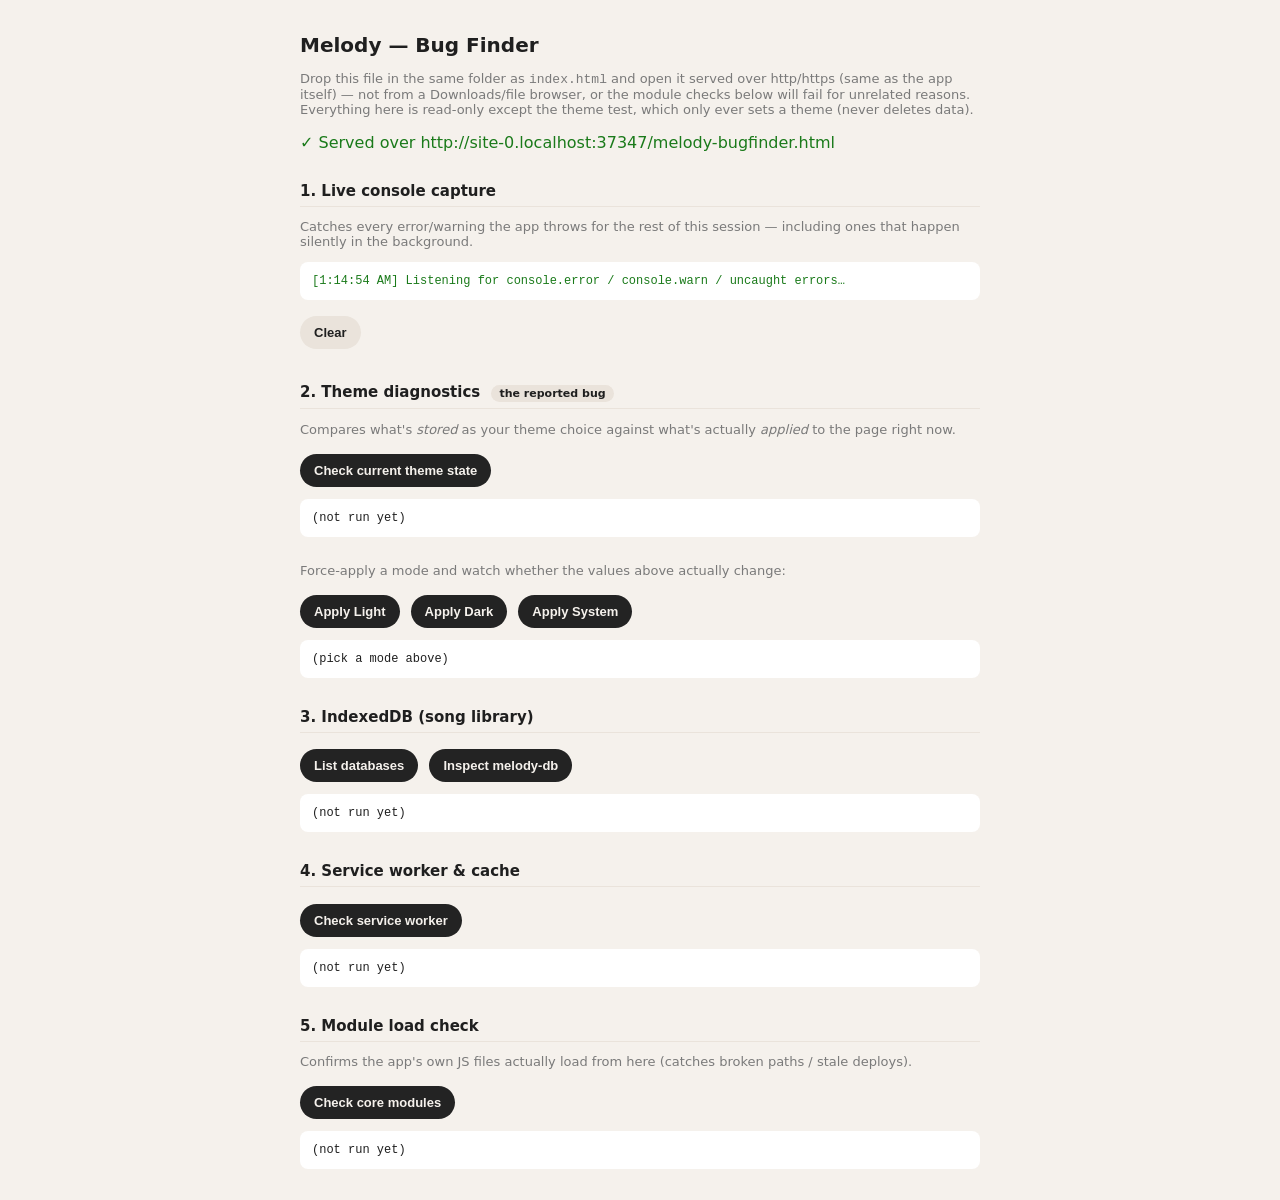
<file: melody-bugfinder.html>
<!DOCTYPE html>
<html lang="en">
<head>
<meta charset="UTF-8" />
<meta name="viewport" content="width=device-width, initial-scale=1" />
<title>Melody — Bug Finder</title>
<style>
  body { font-family: -apple-system, system-ui, sans-serif; background: #F5F1EC; color: #1F1F1F; padding: 20px; max-width: 680px; margin: 0 auto; }
  h1 { font-size: 20px; }
  h2 { font-size: 15px; margin-top: 30px; border-bottom: 1px solid #EAE3DB; padding-bottom: 6px; }
  p.desc { color: #7A7A7A; font-size: 13px; margin-top: 4px; }
  pre { background: #fff; border-radius: 8px; padding: 12px; overflow-x: auto; font-size: 12px; white-space: pre-wrap; word-break: break-word; margin-top: 8px; max-height: 320px; overflow-y: auto; }
  .ok { color: #1a7a1a; }
  .warn { color: #b45309; }
  .err { color: #c0392b; font-weight: 600; }
  button { padding: 9px 14px; border-radius: 999px; border: none; background: #232323; color: #F5F1EC; font-weight: 600; font-size: 13px; cursor: pointer; margin: 4px 6px 4px 0; }
  button.secondary { background: #EAE3DB; color: #1F1F1F; }
  .swatch-row { display: flex; gap: 8px; align-items: center; margin-top: 8px; }
  .swatch { width: 28px; height: 28px; border-radius: 6px; border: 1px solid rgba(0,0,0,0.15); }
  .kv { display: grid; grid-template-columns: auto 1fr; gap: 4px 12px; font-size: 12px; margin-top: 8px; }
  .kv div:nth-child(odd) { color: #7A7A7A; }
  #console-log { max-height: 220px; }
  .badge { display: inline-block; font-size: 11px; padding: 2px 8px; border-radius: 999px; background: #EAE3DB; margin-left: 6px; }
</style>
</head>
<body>
  <h1>Melody — Bug Finder</h1>
  <p class="desc">
    Drop this file in the same folder as <code>index.html</code> and open it served over http/https (same as the app itself) —
    not from a Downloads/file browser, or the module checks below will fail for unrelated reasons.
    Everything here is read-only except the theme test, which only ever sets a theme (never deletes data).
  </p>
  <p id="env-banner"></p>

  <h2>1. Live console capture</h2>
  <p class="desc">Catches every error/warning the app throws for the rest of this session — including ones that happen silently in the background.</p>
  <pre id="console-log">(listening…)</pre>
  <button class="secondary" id="clear-console">Clear</button>

  <h2>2. Theme diagnostics <span class="badge">the reported bug</span></h2>
  <p class="desc">Compares what's <em>stored</em> as your theme choice against what's actually <em>applied</em> to the page right now.</p>
  <button id="theme-snapshot">Check current theme state</button>
  <pre id="theme-out">(not run yet)</pre>
  <div class="swatch-row" id="theme-swatches"></div>
  <p class="desc" style="margin-top:14px;">Force-apply a mode and watch whether the values above actually change:</p>
  <button id="apply-light">Apply Light</button>
  <button id="apply-dark">Apply Dark</button>
  <button id="apply-system">Apply System</button>
  <pre id="theme-apply-out">(pick a mode above)</pre>

  <h2>3. IndexedDB (song library)</h2>
  <button id="list-dbs">List databases</button>
  <button id="inspect-db">Inspect melody-db</button>
  <pre id="db-out">(not run yet)</pre>

  <h2>4. Service worker &amp; cache</h2>
  <button id="check-sw">Check service worker</button>
  <pre id="sw-out">(not run yet)</pre>

  <h2>5. Module load check</h2>
  <p class="desc">Confirms the app's own JS files actually load from here (catches broken paths / stale deploys).</p>
  <button id="check-modules">Check core modules</button>
  <pre id="modules-out">(not run yet)</pre>

  <script type="module">
    // ---------- Environment banner ----------
    const envBanner = document.getElementById('env-banner');
    const isHttp = location.protocol === 'http:' || location.protocol === 'https:';
    envBanner.innerHTML = isHttp
      ? `<span class="ok">✓ Served over ${location.protocol}//${location.host}${location.pathname}</span>`
      : `<span class="err">⚠ Opened via "${location.protocol}" — module imports and some storage APIs will not behave like the real app. Serve this over http/https instead (e.g. the same URL your app runs at, or "npx serve .").</span>`;

    // ---------- 1. Console capture ----------
    const consoleLog = document.getElementById('console-log');
    function logLine(text, cls) {
      const div = document.createElement('div');
      if (cls) div.className = cls;
      div.textContent = `[${new Date().toLocaleTimeString()}] ${text}`;
      consoleLog.appendChild(div);
      consoleLog.scrollTop = consoleLog.scrollHeight;
    }
    consoleLog.textContent = '';
    logLine('Listening for console.error / console.warn / uncaught errors…', 'ok');

    const origError = console.error.bind(console);
    const origWarn = console.warn.bind(console);
    console.error = (...args) => { logLine('ERROR: ' + args.map(String).join(' '), 'err'); origError(...args); };
    console.warn = (...args) => { logLine('WARN: ' + args.map(String).join(' '), 'warn'); origWarn(...args); };
    window.addEventListener('error', (e) => logLine(`Uncaught: ${e.message} (${e.filename}:${e.lineno})`, 'err'));
    window.addEventListener('unhandledrejection', (e) => logLine('Unhandled promise rejection: ' + (e.reason?.message || e.reason), 'err'));

    document.getElementById('clear-console').addEventListener('click', () => { consoleLog.innerHTML = ''; });

    // ---------- 2. Theme diagnostics ----------
    const themeOut = document.getElementById('theme-out');
    const themeApplyOut = document.getElementById('theme-apply-out');
    const themeSwatches = document.getElementById('theme-swatches');

    function readThemeSnapshot() {
      const root = document.documentElement;
      const computed = getComputedStyle(root);
      return {
        domDataTheme: root.getAttribute('data-theme'),
        domPremiumTheme: root.getAttribute('data-premium-theme'),
        colorScheme: root.style.colorScheme || computed.colorScheme,
        localStorageStored: (() => {
          try { return localStorage.getItem('melody:theme'); } catch { return '(unreadable)'; }
        })(),
        syncMirror: (() => {
          try { return localStorage.getItem('melody-theme-sync'); } catch { return '(unreadable)'; }
        })(),
        cssBg: computed.getPropertyValue('--color-bg').trim(),
        cssText: computed.getPropertyValue('--color-text-primary').trim(),
        systemPrefersDark: window.matchMedia('(prefers-color-scheme: dark)').matches,
      };
    }

    function renderSnapshot(el, snap) {
      el.innerHTML = '';
      const rows = [
        ['DOM data-theme attribute', snap.domDataTheme || '(none)'],
        ['DOM data-premium-theme', snap.domPremiumTheme || '(none)'],
        ['color-scheme', snap.colorScheme || '(none)'],
        ['localStorage "melody:theme"', snap.localStorageStored ?? '(not set)'],
        ['localStorage "melody-theme-sync"', snap.syncMirror ?? '(not set)'],
        ['computed --color-bg', snap.cssBg],
        ['computed --color-text-primary', snap.cssText],
        ['OS prefers dark', String(snap.systemPrefersDark)],
      ];
      const kv = document.createElement('div');
      kv.className = 'kv';
      rows.forEach(([k, v]) => {
        const dt = document.createElement('div'); dt.textContent = k;
        const dd = document.createElement('div'); dd.textContent = v;
        kv.appendChild(dt); kv.appendChild(dd);
      });
      el.appendChild(kv);

      const mismatch = snap.localStorageStored && snap.domDataTheme &&
        JSON.parse(snap.localStorageStored || 'null') !== snap.domDataTheme &&
        JSON.parse(snap.localStorageStored || 'null') !== 'system';
      if (mismatch) {
        const warnEl = document.createElement('div');
        warnEl.className = 'err';
        warnEl.textContent = `⚠ Mismatch: stored preference is "${snap.localStorageStored}" but the page currently has data-theme="${snap.domDataTheme}" applied. This is the bug — the setting saved but never got (re)applied to the DOM.`;
        el.appendChild(warnEl);
      }
    }

    function paintSwatches(snap) {
      themeSwatches.innerHTML = '';
      [['--color-bg', snap.cssBg], ['--color-text-primary', snap.cssText]].forEach(([label, val]) => {
        const sw = document.createElement('div');
        sw.className = 'swatch';
        sw.style.background = val || '#ccc';
        sw.title = `${label}: ${val}`;
        themeSwatches.appendChild(sw);
      });
    }

    document.getElementById('theme-snapshot').addEventListener('click', () => {
      const snap = readThemeSnapshot();
      renderSnapshot(themeOut, snap);
      paintSwatches(snap);
    });

    async function forceApply(mode) {
      themeApplyOut.textContent = `Applying "${mode}"…\n`;
      const before = readThemeSnapshot();
      try {
        const mod = await import('./js/services/theme-service.js');
        await mod.setThemeMode(mode);
        // give any transition/microtask a beat to settle
        await new Promise((r) => setTimeout(r, 50));
        const after = readThemeSnapshot();
        const changed = before.domDataTheme !== after.domDataTheme || before.cssBg !== after.cssBg;
        themeApplyOut.textContent =
          `Before: data-theme="${before.domDataTheme}", --color-bg=${before.cssBg}\n` +
          `After:  data-theme="${after.domDataTheme}", --color-bg=${after.cssBg}\n\n` +
          (changed
            ? '✓ The DOM and computed styles DID change — theme-service.js is applying correctly here.'
            : '✗ Nothing changed even after calling setThemeMode() directly — the problem is inside theme-service.js / tokens.css itself, not the button that calls it.');
        themeApplyOut.className = changed ? 'ok' : 'err';
        renderSnapshot(themeOut, after);
        paintSwatches(after);
      } catch (err) {
        themeApplyOut.textContent = 'FAILED to even call setThemeMode(): ' + (err?.stack || err);
        themeApplyOut.className = 'err';
      }
    }
    document.getElementById('apply-light').addEventListener('click', () => forceApply('light'));
    document.getElementById('apply-dark').addEventListener('click', () => forceApply('dark'));
    document.getElementById('apply-system').addEventListener('click', () => forceApply('system'));

    // ---------- 3. IndexedDB ----------
    const dbOut = document.getElementById('db-out');
    function dblog(text, cls) {
      const div = document.createElement('div');
      if (cls) div.className = cls;
      div.textContent = text;
      dbOut.appendChild(div);
    }
    document.getElementById('list-dbs').addEventListener('click', async () => {
      dbOut.innerHTML = '';
      if (typeof indexedDB.databases !== 'function') { dblog('indexedDB.databases() not supported in this browser.', 'warn'); return; }
      const dbs = await indexedDB.databases();
      if (!dbs.length) { dblog('No IndexedDB databases on this origin.', 'err'); return; }
      dbs.forEach((d) => dblog(`• ${d.name} (version ${d.version})`, d.name === 'melody-db' ? 'ok' : ''));
    });
    document.getElementById('inspect-db').addEventListener('click', async () => {
      dbOut.innerHTML = '';
      if (typeof indexedDB.databases === 'function') {
        const existing = await indexedDB.databases();
        if (!existing.some((d) => d.name === 'melody-db')) {
          dblog('melody-db does not exist yet on this origin — not opening it (would create an empty one).', 'err');
          return;
        }
      }
      const req = indexedDB.open('melody-db');
      req.onsuccess = () => {
        const db = req.result;
        dblog(`Opened melody-db, version ${db.version}`, 'ok');
        dblog(`Object stores: ${Array.from(db.objectStoreNames).join(', ') || '(none)'}`, db.objectStoreNames.length ? 'ok' : 'err');
        if (db.objectStoreNames.contains('songs')) {
          const tx = db.transaction('songs', 'readonly');
          tx.objectStore('songs').count().onsuccess = (ev) => {
            dblog(`songs record count: ${ev.target.result}`, ev.target.result > 0 ? 'ok' : 'warn');
            db.close();
          };
        } else {
          db.close();
        }
      };
      req.onerror = () => dblog('Error: ' + req.error, 'err');
    });

    // ---------- 4. Service worker ----------
    document.getElementById('check-sw').addEventListener('click', async () => {
      const swOut = document.getElementById('sw-out');
      swOut.innerHTML = '';
      const line = (t, c) => { const d = document.createElement('div'); if (c) d.className = c; d.textContent = t; swOut.appendChild(d); };
      if (!('serviceWorker' in navigator)) { line('Service workers not supported in this context.', 'warn'); return; }
      const regs = await navigator.serviceWorker.getRegistrations();
      if (!regs.length) { line('No service worker registered for this origin.', 'warn'); return; }
      regs.forEach((r) => line(`Registered: scope=${r.scope}, active=${r.active ? r.active.scriptURL : '(none)'}, waiting=${r.waiting ? 'YES (an update is stuck pending)' : 'no'}`, r.waiting ? 'warn' : 'ok'));
      if ('caches' in window) {
        const names = await caches.keys();
        line(`Cache Storage buckets: ${names.join(', ') || '(none)'}`);
      }
    });

    // ---------- 5. Module load check ----------
    document.getElementById('check-modules').addEventListener('click', async () => {
      const modOut = document.getElementById('modules-out');
      modOut.innerHTML = '';
      const line = (t, c) => { const d = document.createElement('div'); if (c) d.className = c; d.textContent = t; modOut.appendChild(d); };
      const modules = [
        './js/utils/db.js', './js/utils/storage.js', './js/services/theme-service.js',
        './js/services/import-service.js', './js/services/library-service.js', './js/app.js',
      ];
      for (const path of modules) {
        try {
          await import(path);
          line(`✓ ${path}`, 'ok');
        } catch (err) {
          line(`✗ ${path} — ${err.message}`, 'err');
        }
      }
    });
  </script>
</body>
</html>
</file>
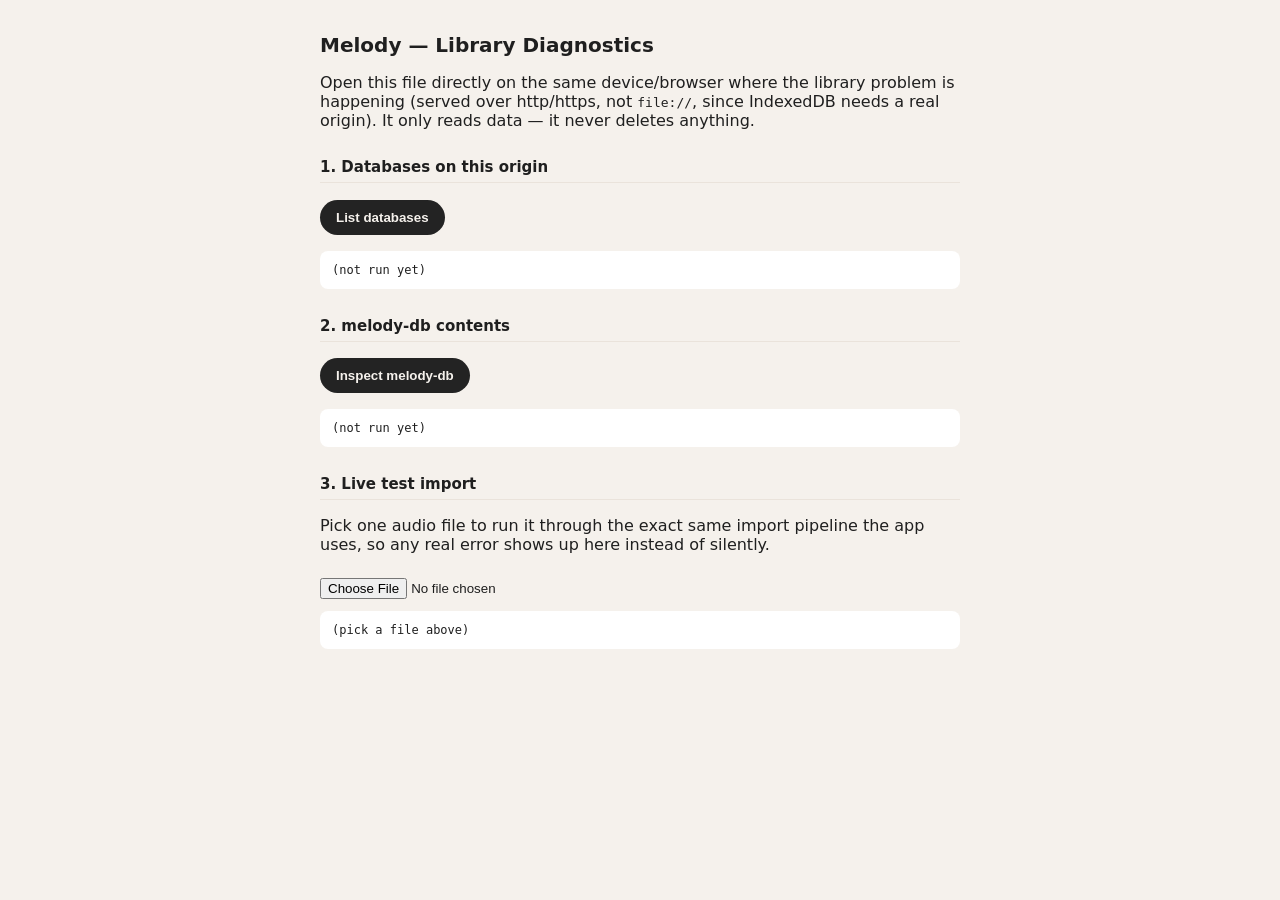
<file: melody-diagnostics.html>
<!DOCTYPE html>
<html lang="en">
<head>
<meta charset="UTF-8" />
<title>Melody — Library Diagnostics</title>
<style>
  body { font-family: -apple-system, system-ui, sans-serif; background: #F5F1EC; color: #1F1F1F; padding: 20px; max-width: 640px; margin: 0 auto; }
  h1 { font-size: 20px; }
  h2 { font-size: 15px; margin-top: 28px; border-bottom: 1px solid #EAE3DB; padding-bottom: 6px; }
  pre { background: #fff; border-radius: 8px; padding: 12px; overflow-x: auto; font-size: 12px; white-space: pre-wrap; word-break: break-word; }
  .ok { color: #1a7a1a; }
  .warn { color: #b45309; }
  .err { color: #c0392b; font-weight: 600; }
  button { padding: 10px 16px; border-radius: 999px; border: none; background: #232323; color: #F5F1EC; font-weight: 600; cursor: pointer; margin: 4px 6px 4px 0; }
  input[type=file] { margin-top: 8px; }
</style>
</head>
<body>
  <h1>Melody — Library Diagnostics</h1>
  <p>Open this file directly on the same device/browser where the library problem is happening (served over http/https, not <code>file://</code>, since IndexedDB needs a real origin). It only reads data — it never deletes anything.</p>

  <h2>1. Databases on this origin</h2>
  <button id="list-dbs">List databases</button>
  <pre id="dbs-out">(not run yet)</pre>

  <h2>2. melody-db contents</h2>
  <button id="inspect-db">Inspect melody-db</button>
  <pre id="inspect-out">(not run yet)</pre>

  <h2>3. Live test import</h2>
  <p>Pick one audio file to run it through the exact same import pipeline the app uses, so any real error shows up here instead of silently.</p>
  <input type="file" id="test-file" accept="audio/*" />
  <pre id="import-out">(pick a file above)</pre>

  <script type="module">
    const dbsOut = document.getElementById('dbs-out');
    const inspectOut = document.getElementById('inspect-out');
    const importOut = document.getElementById('import-out');

    function log(el, text, cls) {
      const line = document.createElement('div');
      if (cls) line.className = cls;
      line.textContent = text;
      el.appendChild(line);
    }
    function clear(el) { el.innerHTML = ''; }

    document.getElementById('list-dbs').addEventListener('click', async () => {
      clear(dbsOut);
      if (typeof indexedDB.databases !== 'function') {
        log(dbsOut, 'indexedDB.databases() is not supported in this browser — cannot enumerate. (Known melody-db is checked in step 2 regardless.)', 'warn');
        return;
      }
      try {
        const dbs = await indexedDB.databases();
        if (!dbs.length) { log(dbsOut, 'No IndexedDB databases found on this origin at all.', 'err'); return; }
        dbs.forEach((d) => log(dbsOut, `• ${d.name}  (version ${d.version})`, d.name === 'melody-db' ? 'ok' : ''));
      } catch (err) {
        log(dbsOut, 'Error listing databases: ' + err.message, 'err');
      }
    });

    document.getElementById('inspect-db').addEventListener('click', async () => {
      clear(inspectOut);
      if (typeof indexedDB.databases === 'function') {
        const existing = await indexedDB.databases();
        if (!existing.some((d) => d.name === 'melody-db')) {
          log(inspectOut, 'melody-db does not exist on this origin yet — not opening it (that would create an empty one). Run "List databases" above to see what does exist.', 'err');
          return;
        }
      }
      const req = indexedDB.open('melody-db');
      req.onupgradeneeded = () => {
        // Only reachable if melody-db genuinely doesn't exist (or the
        // browser doesn't support databases() so we couldn't check above).
        log(inspectOut, 'melody-db did not exist — this click just created an empty one. If you expected existing songs, they are not on melody-db under this browser profile/origin.', 'err');
      };
      req.onsuccess = () => {
        const db = req.result;
        log(inspectOut, `Opened melody-db, version ${db.version}`, 'ok');
        log(inspectOut, `Object stores: ${Array.from(db.objectStoreNames).join(', ') || '(none)'}`);
        if (!db.objectStoreNames.contains('songs')) {
          log(inspectOut, 'No "songs" object store present — schema mismatch.', 'err');
          db.close();
          return;
        }
        const tx = db.transaction('songs', 'readonly');
        const countReq = tx.objectStore('songs').count();
        countReq.onsuccess = () => {
          log(inspectOut, `songs store record count: ${countReq.result}`, countReq.result > 0 ? 'ok' : 'warn');
          const getAllReq = tx.objectStore('songs').getAll();
          getAllReq.onsuccess = () => {
            const songs = getAllReq.result || [];
            songs.slice(0, 5).forEach((s) => log(inspectOut, `  - ${s.title || '(no title)'} — ${s.artist || '(no artist)'} [id=${s.id}]`));
            if (songs.length > 5) log(inspectOut, `  ...and ${songs.length - 5} more`);
            db.close();
          };
        };
      };
      req.onerror = () => log(inspectOut, 'Error opening melody-db: ' + req.error, 'err');
      req.onblocked = () => log(inspectOut, 'Open blocked — another tab with Melody open may be holding the connection. Close other Melody tabs and retry.', 'warn');
    });

    document.getElementById('test-file').addEventListener('change', async (e) => {
      clear(importOut);
      const file = e.target.files[0];
      if (!file) return;
      log(importOut, `Selected: ${file.name} (${file.type || 'unknown type'}, ${(file.size / 1024 / 1024).toFixed(2)} MB)`);

      try {
        const { importFiles } = await import('./js/services/import-service.js');
        log(importOut, 'import-service.js module loaded OK', 'ok');
        const summary = await importFiles([file], {
          onProgress: (p) => log(importOut, `progress: ${p.status}${p.error ? ' — ' + p.error.message : ''}`, p.status === 'failed' ? 'err' : ''),
        });
        log(importOut, `Result: ${JSON.stringify(summary)}`, summary.imported ? 'ok' : 'err');
      } catch (err) {
        log(importOut, 'FAILED to even load/run the import pipeline: ' + (err?.stack || err), 'err');
      }
    });
  </script>
</body>
</html>
</file>
